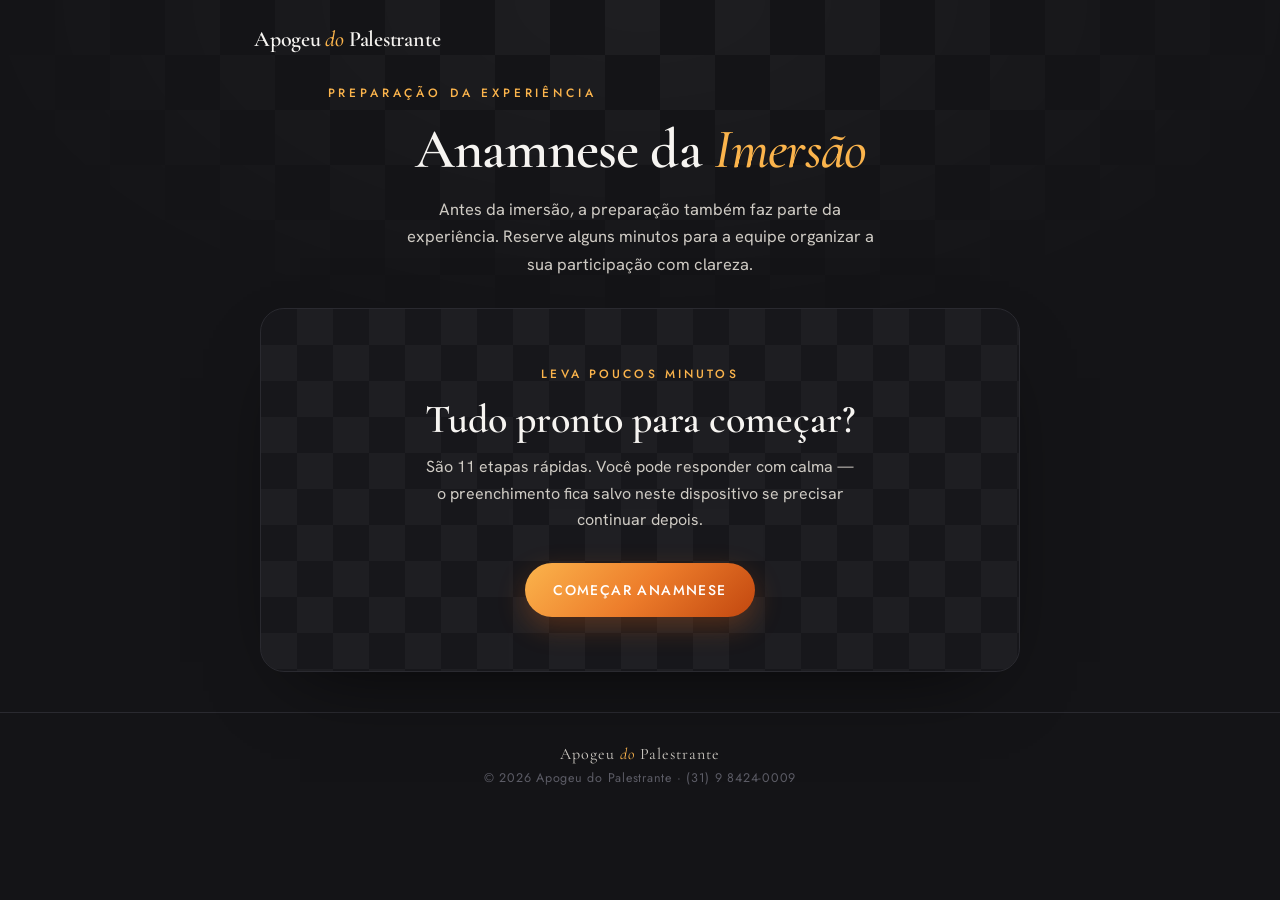
<file: anamnese/index.html>
<!DOCTYPE html>
<html lang="pt-BR">
<head>
<meta charset="utf-8">
<meta name="viewport" content="width=device-width, initial-scale=1">
<title>Anamnese da Imersão | Apogeu do Palestrante</title>
<link rel="icon" href="/favicon.svg" type="image/svg+xml">
<link rel="apple-touch-icon" href="/.netlify/images?url=/assets/perfil.png&w=180&h=180&fit=cover&q=80">
<meta name="description" content="Anamnese de preparação da Imersão do Apogeu do Palestrante. Preencha para a equipe organizar a sua experiência.">
<meta name="robots" content="noindex, nofollow">
<meta name="theme-color" content="#141417">
<link rel="preconnect" href="https://fonts.googleapis.com">
<link rel="preconnect" href="https://fonts.gstatic.com" crossorigin>
<link rel="dns-prefetch" href="//ajokzpjguhfxxudteetr.supabase.co">
<link href="https://fonts.googleapis.com/css2?family=Cormorant+Garamond:ital,wght@0,500;0,600;1,500&family=Jost:wght@400;500&family=Hanken+Grotesk:wght@400;500;600&display=swap" rel="stylesheet">
<style>
/* ============================================================
   Anamnese da Imersão | Apogeu do Palestrante
   Identidade compartilhada (marfim + grafite + brasa) — wizard
   ============================================================ */
:root{
  --brasa-300:#FBC97A; --brasa-400:#FBB44C; --brasa-500:#ED7D2B; --brasa-600:#D9641A; --brasa-700:#B23E0C;
  --grafite-950:#141417; --grafite-900:#1C1C20; --grafite-800:#2A2A30; --grafite-700:#3A3A42; --grafite-500:#5C5C66; --grafite-400:#8A8A94;
  --marfim:#F6F4F1; --areia:#ECE8E2; --nevoa:#CFCBC4; --bronze:#C9A24B;
  --serif:"Cormorant Garamond",Georgia,serif;
  --label:"Jost",sans-serif;
  --ui:"Hanken Grotesk",system-ui,sans-serif;
  --brasa-grad:linear-gradient(135deg,#FBB44C,#ED7D2B 50%,#C2470F);
}
*{box-sizing:border-box}
html{scroll-behavior:smooth}
body{
  margin:0; background:var(--grafite-950); color:var(--marfim);
  font-family:var(--ui); line-height:1.65; font-size:17px;
  -webkit-font-smoothing:antialiased; overflow-x:hidden;
}
.wrap{max-width:820px;margin:0 auto;padding:0 24px}

/* fundo com motivo de xadrez sutil */
.page-bg{
  position:fixed;inset:0;z-index:-1;pointer-events:none;opacity:.045;
  background-image:
    linear-gradient(45deg,#fff 25%,transparent 25%,transparent 75%,#fff 75%),
    linear-gradient(45deg,#fff 25%,transparent 25%,transparent 75%,#fff 75%);
  background-size:110px 110px;background-position:0 0,55px 55px;
  mask-image:radial-gradient(75% 55% at 50% 0%,#000,transparent 80%);
  -webkit-mask-image:radial-gradient(75% 55% at 50% 0%,#000,transparent 80%);
}

/* header */
.site-head{padding:26px 0 4px}
.site-head .brand{
  font-family:var(--serif); font-weight:600; font-size:22px; line-height:1;
  color:var(--marfim); text-decoration:none; letter-spacing:-.01em;
}
.site-head .brand .do{font-style:italic;font-weight:500;color:var(--brasa-400)}

/* hero curto */
.intro-head{text-align:center;padding:26px 0 30px}
.intro-head .overline{
  font-family:var(--label);font-size:12px;letter-spacing:.32em;text-transform:uppercase;
  color:var(--brasa-400);margin:0 0 16px;font-weight:500;
}
.intro-head h1{
  font-family:var(--serif);font-weight:600;letter-spacing:-.015em;line-height:1.04;
  font-size:clamp(34px,6vw,56px);margin:0;color:var(--marfim);
}
.intro-head h1 em{font-style:italic;font-weight:500;color:var(--brasa-400)}
.intro-head p{color:var(--nevoa);max-width:52ch;margin:18px auto 0;font-size:16.5px}

/* card do wizard */
.card{
  background:#17171B;border:1px solid var(--grafite-800);border-radius:24px;
  max-width:760px;margin:0 auto 40px;padding:46px 52px 44px;
  position:relative;overflow:hidden;min-height:360px;
  box-shadow:0 30px 80px -40px rgba(0,0,0,.8);
}
.card::before{
  content:"";position:absolute;inset:0;opacity:.03;pointer-events:none;
  background-image:
    linear-gradient(45deg,#fff 25%,transparent 25%,transparent 75%,#fff 75%),
    linear-gradient(45deg,#fff 25%,transparent 25%,transparent 75%,#fff 75%);
  background-size:72px 72px;background-position:0 0,36px 36px;
}
.card > *{position:relative}

/* progress */
.progress{display:flex;align-items:center;gap:18px;margin-bottom:34px}
.progress .bar{flex:1;height:3px;background:var(--grafite-700);border-radius:2px;overflow:hidden}
.progress .bar i{display:block;height:100%;background:var(--brasa-grad);width:0%;transition:width .35s ease}
.progress .count{font-family:var(--label);font-size:12.5px;letter-spacing:.16em;color:var(--grafite-400);white-space:nowrap}

/* section header */
.sec-kicker{font-family:var(--label);font-size:12px;letter-spacing:.26em;text-transform:uppercase;color:var(--brasa-400);margin:0 0 12px;font-weight:500}
.sec-title{font-family:var(--serif);font-weight:600;font-size:clamp(25px,3.2vw,34px);line-height:1.14;margin:0 0 12px;color:var(--marfim)}
.sec-lead{font-size:16px;color:var(--nevoa);margin:0 0 26px}

/* nota informativa (checklist, avisos) */
.note{
  background:rgba(255,255,255,.035);border:1px solid var(--grafite-800);
  border-left:2px solid var(--brasa-500);border-radius:12px;
  padding:18px 20px;margin:0 0 28px;white-space:pre-line;
  font-size:14.5px;color:var(--nevoa);line-height:1.6;
}

/* campos */
.fields{display:grid;gap:22px}
.field{display:grid;gap:9px}
.field > .lbl{
  font-family:var(--label);font-size:12.5px;letter-spacing:.14em;text-transform:uppercase;
  color:var(--grafite-400);font-weight:500;
}
.field .req{color:var(--brasa-400)}
.field .help{font-size:13.5px;color:var(--grafite-400);margin:-2px 0 2px;line-height:1.5;font-style:italic;font-family:var(--serif)}
.field input,.field textarea{
  font-family:var(--ui);font-size:16px;color:var(--marfim);
  background:rgba(255,255,255,.04);border:1px solid var(--grafite-700);border-radius:12px;
  padding:14px 16px;outline:none;width:100%;
  transition:border-color .15s,box-shadow .15s;
}
.field textarea{min-height:96px;resize:vertical;line-height:1.6}
.field input::placeholder,.field textarea::placeholder{color:var(--grafite-500)}
.field input:focus,.field textarea:focus{border-color:var(--brasa-500);box-shadow:0 0 0 3px rgba(237,125,43,.15)}

/* opções (radio / checks) como cartões clicáveis */
.opts{display:grid;gap:10px}
.opt{
  display:flex;align-items:flex-start;gap:14px;cursor:pointer;
  background:rgba(255,255,255,.03);border:1px solid var(--grafite-700);border-radius:13px;
  padding:15px 18px;transition:border-color .15s,background .15s;
}
.opt:hover{border-color:var(--brasa-500);background:rgba(237,125,43,.06)}
.opt input{position:absolute;opacity:0;width:1px;height:1px}
.opt .mark{
  flex:none;width:22px;height:22px;margin-top:1px;border:1.5px solid var(--grafite-500);
  display:flex;align-items:center;justify-content:center;transition:all .15s;
}
.opt.radio .mark{border-radius:50%}
.opt.check .mark{border-radius:6px}
.opt .mark::after{content:"";width:10px;height:10px;border-radius:inherit;background:var(--brasa-500);transform:scale(0);transition:transform .15s}
.opt.check .mark::after{width:12px;height:12px;border-radius:3px}
.opt .txt{font-size:15.5px;color:var(--nevoa);line-height:1.5}
.opt input:checked ~ .mark{border-color:var(--brasa-500)}
.opt input:checked ~ .mark::after{transform:scale(1)}
.opt:has(input:checked){border-color:var(--brasa-500);background:rgba(237,125,43,.09)}
.opt input:focus-visible ~ .mark{box-shadow:0 0 0 3px rgba(237,125,43,.25)}

/* input condicional (opção "outro") */
.opt-other{margin:2px 0 0;padding-left:36px}
.opt-other input{
  font-family:var(--ui);font-size:15px;color:var(--marfim);
  background:rgba(255,255,255,.04);border:1px solid var(--grafite-700);border-radius:10px;
  padding:11px 14px;width:100%;outline:none;
}
.opt-other input:focus{border-color:var(--brasa-500)}

/* consentimento (checkbox único destacado) */
.consent{
  display:flex;align-items:flex-start;gap:14px;cursor:pointer;
  background:rgba(237,125,43,.05);border:1px solid var(--grafite-700);border-radius:13px;
  padding:18px 20px;transition:border-color .15s,background .15s;
}
.consent:hover{border-color:var(--brasa-500)}
.consent:has(input:checked){border-color:var(--brasa-500);background:rgba(237,125,43,.09)}
.consent input{position:absolute;opacity:0;width:1px;height:1px}
.consent .mark{flex:none;width:24px;height:24px;margin-top:1px;border:1.5px solid var(--grafite-500);border-radius:6px;display:flex;align-items:center;justify-content:center;transition:all .15s}
.consent .mark::after{content:"";width:13px;height:13px;border-radius:3px;background:var(--brasa-500);transform:scale(0);transition:transform .15s}
.consent input:checked ~ .mark{border-color:var(--brasa-500)}
.consent input:checked ~ .mark::after{transform:scale(1)}
.consent .txt{font-size:14.5px;color:var(--nevoa);line-height:1.55}
.consent input:focus-visible ~ .mark{box-shadow:0 0 0 3px rgba(237,125,43,.25)}

/* erro de validação */
.err{color:#F0A66B;font-size:13.5px;margin:8px 0 0;display:none}
.field.invalid input,.field.invalid textarea{border-color:#C2470F}
.field.invalid .err,.opts-block.invalid .err,.consent-block.invalid .err{display:block}

/* botões */
.btn{
  display:inline-flex;align-items:center;justify-content:center;gap:10px;
  font-family:var(--label);font-weight:500;font-size:14px;letter-spacing:.1em;text-transform:uppercase;
  text-decoration:none;cursor:pointer;padding:12px 28px;min-height:54px;border-radius:999px;border:none;
  transition:transform .15s ease,box-shadow .15s ease;
}
.btn-primary{background:var(--brasa-grad);color:#fff;box-shadow:0 10px 28px rgba(217,100,26,.3)}
.btn-primary:hover{transform:translateY(-2px);box-shadow:0 14px 34px rgba(217,100,26,.4)}
.btn-primary[disabled]{opacity:.55;cursor:default;transform:none;box-shadow:none}
.nav-row{display:flex;align-items:center;justify-content:space-between;gap:14px;margin-top:34px}
.nav-row .btn-primary{margin-left:auto;min-width:180px}
.btn-back{
  background:none;border:none;color:var(--grafite-400);cursor:pointer;
  font-family:var(--label);font-size:13px;letter-spacing:.12em;text-transform:uppercase;padding:8px 2px;
}
.btn-back:hover{color:var(--nevoa)}
.btn-back[hidden]{display:none}

/* intro / sucesso */
.center-block{text-align:center;padding:10px 0}
.center-block .sec-title{font-size:clamp(28px,3.6vw,40px)}
.center-block .sec-lead{max-width:48ch;margin:0 auto 30px}
.center-block .btn-primary{min-width:220px}
.badge{
  width:76px;height:76px;border-radius:50%;margin:0 auto 26px;
  display:flex;align-items:center;justify-content:center;
  background:rgba(237,125,43,.12);border:1px solid var(--brasa-500);
}
.badge svg{width:36px;height:36px;stroke:var(--brasa-400);fill:none;stroke-width:2.4;stroke-linecap:round;stroke-linejoin:round}
.micro{font-family:var(--label);font-size:12.5px;letter-spacing:.06em;color:var(--grafite-400);margin-top:18px}

/* footer */
.site-foot{border-top:1px solid var(--grafite-800);padding:28px 0 40px;text-align:center}
.site-foot p{margin:0;font-family:var(--label);font-size:12.5px;letter-spacing:.06em;color:var(--grafite-500)}
.site-foot .brand{font-family:var(--serif);color:var(--nevoa);font-size:16px}
.site-foot .brand .do{font-style:italic;color:var(--brasa-400)}

::selection{background:rgba(237,125,43,.28)}

/* responsivo */
@media(max-width:640px){
  .wrap{padding:0 16px}
  .intro-head{padding:18px 0 22px}
  .card{padding:30px 22px 32px;border-radius:18px;margin-bottom:28px}
  .progress{margin-bottom:26px}
  .sec-title{font-size:clamp(22px,6vw,28px)}
  .nav-row{margin-top:28px}
  .nav-row .btn-primary{min-width:0;flex:1}
  .btn{min-height:52px;font-size:13px}
}

@media (prefers-reduced-motion: reduce){
  *,*::before,*::after{animation-duration:.01ms!important;transition-duration:.01ms!important;scroll-behavior:auto!important}
}
</style>
</head>
<body>
<div class="page-bg"></div>

<header class="site-head">
  <div class="wrap">
    <a class="brand" href="/">Apogeu <span class="do">do</span> Palestrante</a>
  </div>
</header>

<div class="wrap">
  <div class="intro-head" id="introHead">
    <p class="overline">Preparação da experiência</p>
    <h1>Anamnese da <em>Imersão</em></h1>
    <p>Antes da imersão, a preparação também faz parte da experiência. Reserve alguns minutos para a equipe organizar a sua participação com clareza.</p>
  </div>

  <main class="card" id="card" aria-live="polite"></main>
</div>

<footer class="site-foot">
  <div class="wrap">
    <p class="brand">Apogeu <span class="do">do</span> Palestrante</p>
    <p>© 2026 Apogeu do Palestrante · (31) 9 8424-0009</p>
  </div>
</footer>

<script src="/shared-capi.js" defer></script>
<script src="script.js" defer></script>
</body>
</html>
</file>
